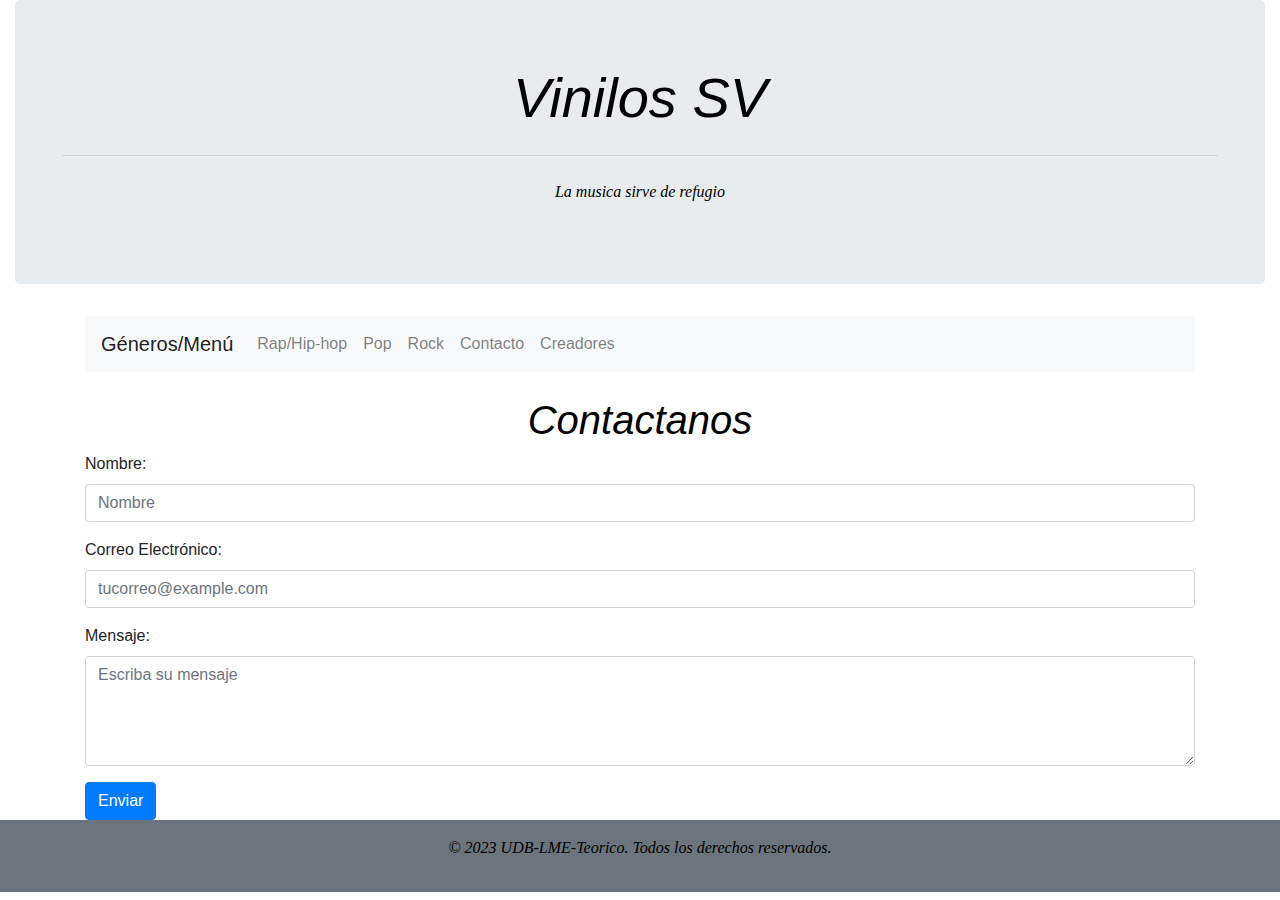
<file: contacto.html>
<!DOCTYPE html>
<html lang="en">

<head>
    <meta charset="UTF-8">
    <meta name="viewport" content="width=device-width, initial-scale=1, shrink-to-fit=no">
    <title>Rock</title>
    <link rel="stylesheet" href="https://stackpath.bootstrapcdn.com/bootstrap/4.5.2/css/bootstrap.min.css"
        integrity="sha384-JcKb8q3iqJ61gNV9KGb8thSsNjpSL0n8PARn9HuZOnIxN0hoP+VmmDGMN5t9UJ0Z" crossorigin="anonymous">
    <link rel="stylesheet" href="css/estilo.css">
</head>

<body>
    <div class="container-fluid">
        <div class="row">
            <div class="col">
                <div class="jumbotron jumbutron-fluid">
                    <div class="container-fluid text-center">
                        <h1 class="display-4">Vinilos SV</h1>
                        <hr class="my-4">
                        <p>La musica sirve de refugio</p>
                    </div>
                </div>
            </div>
        </div>
    </div>
    <div class="container">
        <div class="row">
            <div class="col">
                <nav class="navbar navbar-expand-lg navbar-light bg-light">
                    <a class="navbar-brand" href="index.html">Géneros/Menú</a>
                    <button class="navbar-toggler" type="button" data-toggle="collapse" data-target="#menu"
                        aria-controls="navbarSupportedContent" aria-expanded="false" aria-label="Toggle navigation">
                        <span class="navbar-toggler-icon"></span>
                    </button>
                    <div class="collapse navbar-collapse" id="menu">
                        <ul class="navbar-nav mr-auto">
                            <li class="nav-item">
                                <a class="nav-link" href="rap&hiphop.html">Rap/Hip-hop <span
                                        class="sr-only">(current)</span></a>
                            </li>
                            <li class="nav-item">
                                <a class="nav-link" href="pop.html">Pop <span class="sr-only">(current)</span></a>
                            </li>
                            <li class="nav-item">
                                <a class="nav-link" href="rock.html">Rock <span class="sr-only">(current)</span></a>
                            </li>
                            <li class="nav-item">
                                <a class="nav-link" href="contacto.html">Contacto <span class="sr-only">(current)</span></a>
                            </li>
                            <li class="nav-item">
                                <a class="nav-link" href="creadores.html">Creadores <span class="sr-only">(current)</span></a>
                            </li>
                        </ul>
                    </div>
                </nav>
            </div>
        </div>
    </div>

    <div class="container mt-4">
        <h1 class="text-center">Contactanos</h1>    
        <form>
            <div class="form-group">
                <label for="nombre">Nombre:</label>
                <input type="text" class="form-control" id="nombre" placeholder="Nombre">
            </div>
    
            <div class="form-group">
                <label for="email">Correo Electrónico:</label>
                <input type="email" class="form-control" id="email" placeholder="tucorreo@example.com">
            </div>
    
            <div class="form-group">
                <label for="mensaje">Mensaje:</label>
                <textarea class="form-control" id="mensaje" rows="4" placeholder="Escriba su mensaje"></textarea>
            </div>
    
            <button type="submit" class="btn btn-primary">Enviar</button>
        </form>
    
    </div>

    <footer class="bg-secondary  text-white text-center py-3">
        <div class="container">
            <p>&copy; 2023 UDB-LME-Teorico. Todos los derechos reservados.</p>
        </div>
    </footer>
    
    <!---Script necesario para utilizar Bootstrap--->
    <script src="https://code.jquery.com/jquery-3.5.1.slim.min.js"
        integrity="sha384-DfXdz2htPH0lsSSs5nCTpuj/zy4C+OGpamoFVy38MVBnE+IbbVYUew+OrCXaRkfj"
        crossorigin="anonymous"></script>
    <script src="https://cdn.jsdelivr.net/npm/popper.js@1.16.1/dist/umd/popper.min.js"
        integrity="sha384-9/reFTGAW83EW2RDu2S0VKaIzap3H66lZH81PoYlFhbGU+6BZp6G7niu735Sk7lN"
        crossorigin="anonymous"></script>
    <script src="https://stackpath.bootstrapcdn.com/bootstrap/4.5.2/js/bootstrap.min.js"
        integrity="sha384-B4gt1jrGC7Jh4AgTPSdUtOBvfO8shuf57BaghqFfPlYxofvL8/KUEfYiJOMMV+rV"
        crossorigin="anonymous"></script>
</body>

</html>
</file>
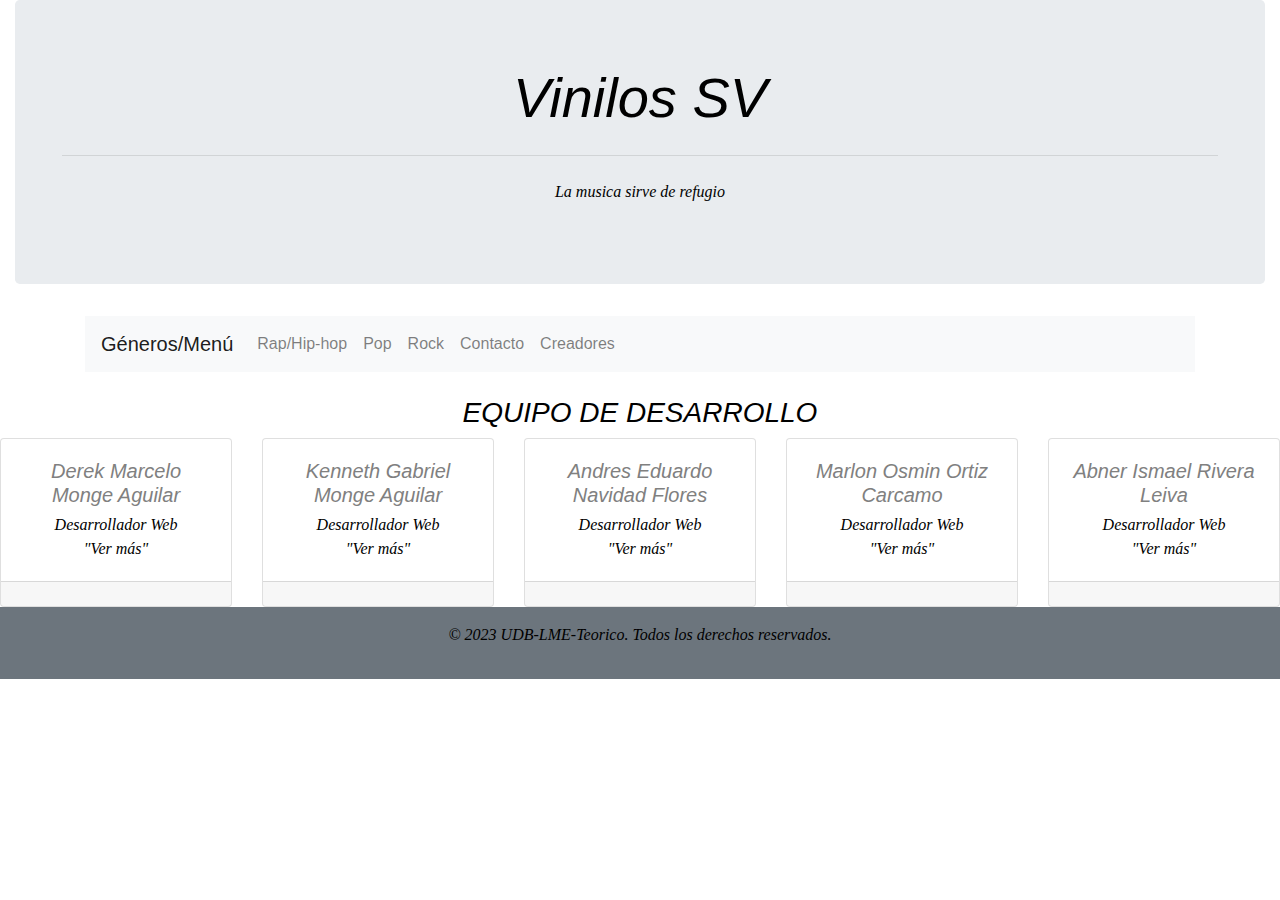
<file: creadores.html>
<!DOCTYPE html>
<html lang="en">

<head>
    <meta charset="UTF-8">
    <meta name="viewport" content="width=device-width, initial-scale=1, shrink-to-fit=no">
    <title>Rock</title>
    <link rel="stylesheet" href="https://stackpath.bootstrapcdn.com/bootstrap/4.5.2/css/bootstrap.min.css"
        integrity="sha384-JcKb8q3iqJ61gNV9KGb8thSsNjpSL0n8PARn9HuZOnIxN0hoP+VmmDGMN5t9UJ0Z" crossorigin="anonymous">
    <link rel="stylesheet" href="css/estilo.css">
</head>

<body>
    <div class="container-fluid">
        <div class="row">
            <div class="col">
                <div class="jumbotron jumbutron-fluid">
                    <div class="container-fluid text-center">
                        <h1 class="display-4">Vinilos SV</h1>
                        <hr class="my-4">
                        <p>La musica sirve de refugio</p>
                    </div>
                </div>
            </div>
        </div>
    </div>
    <div class="container">
        <div class="row">
            <div class="col">
                <nav class="navbar navbar-expand-lg navbar-light bg-light">
                    <a class="navbar-brand" href="index.html">Géneros/Menú</a>
                    <button class="navbar-toggler" type="button" data-toggle="collapse" data-target="#menu"
                        aria-controls="navbarSupportedContent" aria-expanded="false" aria-label="Toggle navigation">
                        <span class="navbar-toggler-icon"></span>
                    </button>
                    <div class="collapse navbar-collapse" id="menu">
                        <ul class="navbar-nav mr-auto">
                            <li class="nav-item">
                                <a class="nav-link" href="rap&hiphop.html">Rap/Hip-hop <span
                                        class="sr-only">(current)</span></a>
                            </li>
                            <li class="nav-item">
                                <a class="nav-link" href="pop.html">Pop <span class="sr-only">(current)</span></a>
                            </li>
                            <li class="nav-item">
                                <a class="nav-link" href="rock.html">Rock <span class="sr-only">(current)</span></a>
                            </li>
                            <li class="nav-item">
                                <a class="nav-link" href="contacto.html">Contacto <span class="sr-only">(current)</span></a>
                            </li>
                            <li class="nav-item">
                                <a class="nav-link" href="creadores.html">Creadores <span class="sr-only">(current)</span></a>
                            </li>
                        </ul>
                    </div>
                </nav>
            </div>
        </div>
    </div>
    <div class="row mt-4" id="sobrenosotros">
        <div class="col text-center">
            <h3>EQUIPO DE DESARROLLO</h3>
            <div class="card-deck">

                <!-- Creador 1 -->
                <div class="card text-center">
                    <div class="card-body">
                        <h5 class="card-title">Derek Marcelo Monge Aguilar</h5>
                        <p class="card-subtitle">Desarrollador Web</p>
                        <p class="card-text">"Ver más"</p>
                    </div>
                    <div class="card-footer">
                        <small class="text-muted"></small>
                    </div>
                </div>

                <!-- Creador 2 -->
                <div class="card text-center">
                    <div class="card-body">
                        <h5 class="card-title">Kenneth Gabriel Monge Aguilar</h5>
                        <p class="card-subtitle">Desarrollador Web</p>
                        <p class="card-text">"Ver más"</p>
                    </div>
                    <div class="card-footer">
                        <small class="text-muted"></small>
                    </div>
                </div>

                <!-- Creador 3 -->
                <div class="card text-center">
                    <div class="card-body">
                        <h5 class="card-title">Andres Eduardo Navidad Flores</h5>
                        <p class="card-subtitle">Desarrollador Web</p>
                        <p class="card-text">"Ver más"</p>
                    </div>
                    <div class="card-footer">
                        <small class="text-muted"></small>
                    </div>
                </div>

                <!-- Creador 4 -->
                <div class="card text-center">
                    <div class="card-body">
                        <h5 class="card-title">Marlon Osmin Ortiz Carcamo</h5>
                        <p class="card-subtitle">Desarrollador Web</p>
                        <p class="card-text">"Ver más"</p>
                    </div>
                    <div class="card-footer">
                        <small class="text-muted"></small>
                    </div>
                </div>

                <!-- Creador 5 -->
                <div class="card text-center">
                    <div class="card-body">
                        <h5 class="card-title">Abner Ismael Rivera Leiva</h5>
                        <p class="card-subtitle">Desarrollador Web</p>
                        <p class="card-text">"Ver más"</p>
                    </div>
                    <div class="card-footer">
                        <small class="text-muted"></small>
                    </div>
                </div>

            </div>
        </div>
    </div>


    <footer class="bg-secondary  text-white text-center py-3">
        <div class="container">
            <p>&copy; 2023 UDB-LME-Teorico. Todos los derechos reservados.</p>
        </div>
    </footer>

    <!---Script necesario para utilizar Bootstrap--->
    <script src="https://code.jquery.com/jquery-3.5.1.slim.min.js"
        integrity="sha384-DfXdz2htPH0lsSSs5nCTpuj/zy4C+OGpamoFVy38MVBnE+IbbVYUew+OrCXaRkfj"
        crossorigin="anonymous"></script>
    <script src="https://cdn.jsdelivr.net/npm/popper.js@1.16.1/dist/umd/popper.min.js"
        integrity="sha384-9/reFTGAW83EW2RDu2S0VKaIzap3H66lZH81PoYlFhbGU+6BZp6G7niu735Sk7lN"
        crossorigin="anonymous"></script>
    <script src="https://stackpath.bootstrapcdn.com/bootstrap/4.5.2/js/bootstrap.min.js"
        integrity="sha384-B4gt1jrGC7Jh4AgTPSdUtOBvfO8shuf57BaghqFfPlYxofvL8/KUEfYiJOMMV+rV"
        crossorigin="anonymous"></script>
</body>

</html>
</file>
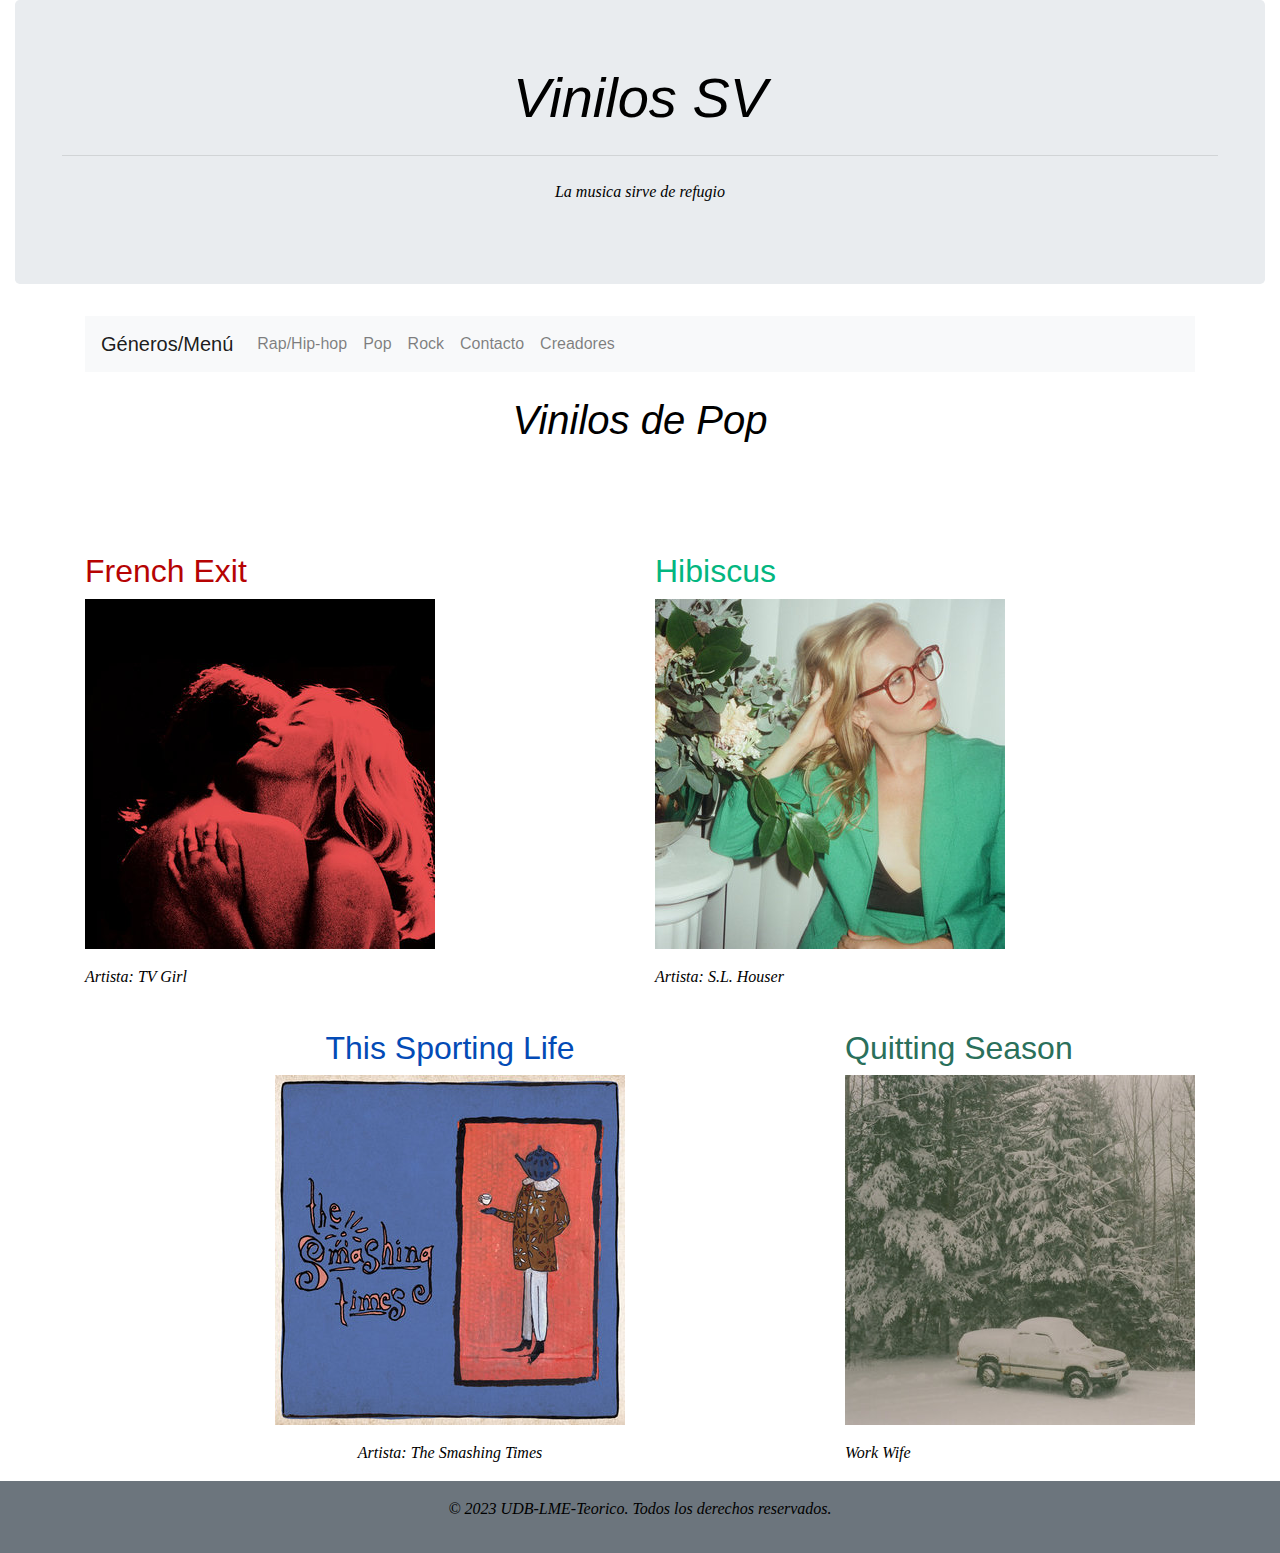
<file: pop.html>
<!DOCTYPE html>
<html lang="en">

<head>
    <meta charset="UTF-8">
    <meta name="viewport" content="width=device-width, initial-scale=1, shrink-to-fit=no">
    <title>Pop</title>
    <link rel="stylesheet" href="https://stackpath.bootstrapcdn.com/bootstrap/4.5.2/css/bootstrap.min.css"
        integrity="sha384-JcKb8q3iqJ61gNV9KGb8thSsNjpSL0n8PARn9HuZOnIxN0hoP+VmmDGMN5t9UJ0Z" crossorigin="anonymous">
    <link rel="stylesheet" href="css/estilo.css">
</head>

<body>
    <div class="container-fluid">
        <div class="row">
            <div class="col">
                <div class="jumbotron jumbutron-fluid">
                    <div class="container-fluid text-center">
                        <h1 class="display-4">Vinilos SV</h1>
                        <hr class="my-4">
                        <p>La musica sirve de refugio</p>
                    </div>
                </div>
            </div>
        </div>
    </div>
    <div class="container">
        <div class="row">
            <div class="col">
                <nav class="navbar navbar-expand-lg navbar-light bg-light">
                    <a class="navbar-brand" href="index.html">Géneros/Menú</a>
                    <button class="navbar-toggler" type="button" data-toggle="collapse" data-target="#menu"
                        aria-controls="navbarSupportedContent" aria-expanded="false" aria-label="Toggle navigation">
                        <span class="navbar-toggler-icon"></span>
                    </button>
                    <div class="collapse navbar-collapse" id="menu">
                        <ul class="navbar-nav mr-auto">
                            <li class="nav-item">
                                <a class="nav-link" href="rap&hiphop.html">Rap/Hip-hop <span
                                        class="sr-only">(current)</span></a>
                            </li>
                            <li class="nav-item">
                                <a class="nav-link" href="pop.html">Pop <span class="sr-only">(current)</span></a>
                            </li>
                            <li class="nav-item">
                                <a class="nav-link" href="rock.html">Rock <span class="sr-only">(current)</span></a>
                            </li>
                            <li class="nav-item">
                                <a class="nav-link" href="contacto.html">Contacto <span class="sr-only">(current)</span></a>
                            </li>
                            <li class="nav-item">
                                <a class="nav-link" href="creadores.html">Creadores <span class="sr-only">(current)</span></a>
                            </li>
                        </ul>
                    </div>
                </nav>
            </div>
        </div>
    </div>

    <!--Uso de Manejo de filas y columnas-->
    <div class="container mt-4">
        <h1 class="text-center" style="padding-bottom: 100px;">Vinilos de Pop</h1>

        <!--Primera Fila Gracias a Bootstrap-->
        <div class="row">
            <!-- Primer Columna Gracias a Bootstrap  -->
            <div class="col-md-6">
                <h2 id="pop-titulo1">French Exit</h2>
                <img src="img/Frech_Exit_TV_Girl.jpg" alt="Imagen 3" class="img-fluid mb-3">
                <p>Artista: TV Girl</p>
            </div>

            <!-- Segunda Columna Gracias a Bootstrap -->
            <div class="col-md-6">
                <h2 id="pop-titulo2">Hibiscus</h2>
                <img src="img/Hibiscus S.L. Houser.jpg" alt="Imagen 3" class="img-fluid mb-3">
                <p>Artista: S.L. Houser</p>
            </div>
        </div>

        <!-- Segunda Fila Gracias a Bootstrap  -->
        <div class="row mt-4">
            <!-- Columna 3 -->
            <div class="col-md-8">
                <h2 id="pop-titulo3">This Sporting Life</h2>
                <img src="img/This Sporting Life The Smashing Times.jpg" alt="Imagen 3" class="img-fluid mb-3">
                <p>Artista: The Smashing Times</p>
            </div>

            <!-- Cuarta Columna Gracias a Bootstrap -->
            <div class="col-md-4">
                <h2 id="pop-titulo4">Quitting Season</h2>
                <img src="img/Quitting Season Work Wife.jpg" alt="Imagen 3" class="img-fluid mb-3">
                <p>Work Wife</p>
            </div>
        </div>
    </div>

    <footer class="bg-secondary  text-white text-center py-3">
        <div class="container">
            <p>&copy; 2023 UDB-LME-Teorico. Todos los derechos reservados.</p>
        </div>
    </footer>

    <!---Script necesario para utilizar Bootstrap--->
    <script src="https://code.jquery.com/jquery-3.5.1.slim.min.js"
        integrity="sha384-DfXdz2htPH0lsSSs5nCTpuj/zy4C+OGpamoFVy38MVBnE+IbbVYUew+OrCXaRkfj"
        crossorigin="anonymous"></script>
    <script src="https://cdn.jsdelivr.net/npm/popper.js@1.16.1/dist/umd/popper.min.js"
        integrity="sha384-9/reFTGAW83EW2RDu2S0VKaIzap3H66lZH81PoYlFhbGU+6BZp6G7niu735Sk7lN"
        crossorigin="anonymous"></script>
    <script src="https://stackpath.bootstrapcdn.com/bootstrap/4.5.2/js/bootstrap.min.js"
        integrity="sha384-B4gt1jrGC7Jh4AgTPSdUtOBvfO8shuf57BaghqFfPlYxofvL8/KUEfYiJOMMV+rV"
        crossorigin="anonymous"></script>
</body>

</html>
</file>
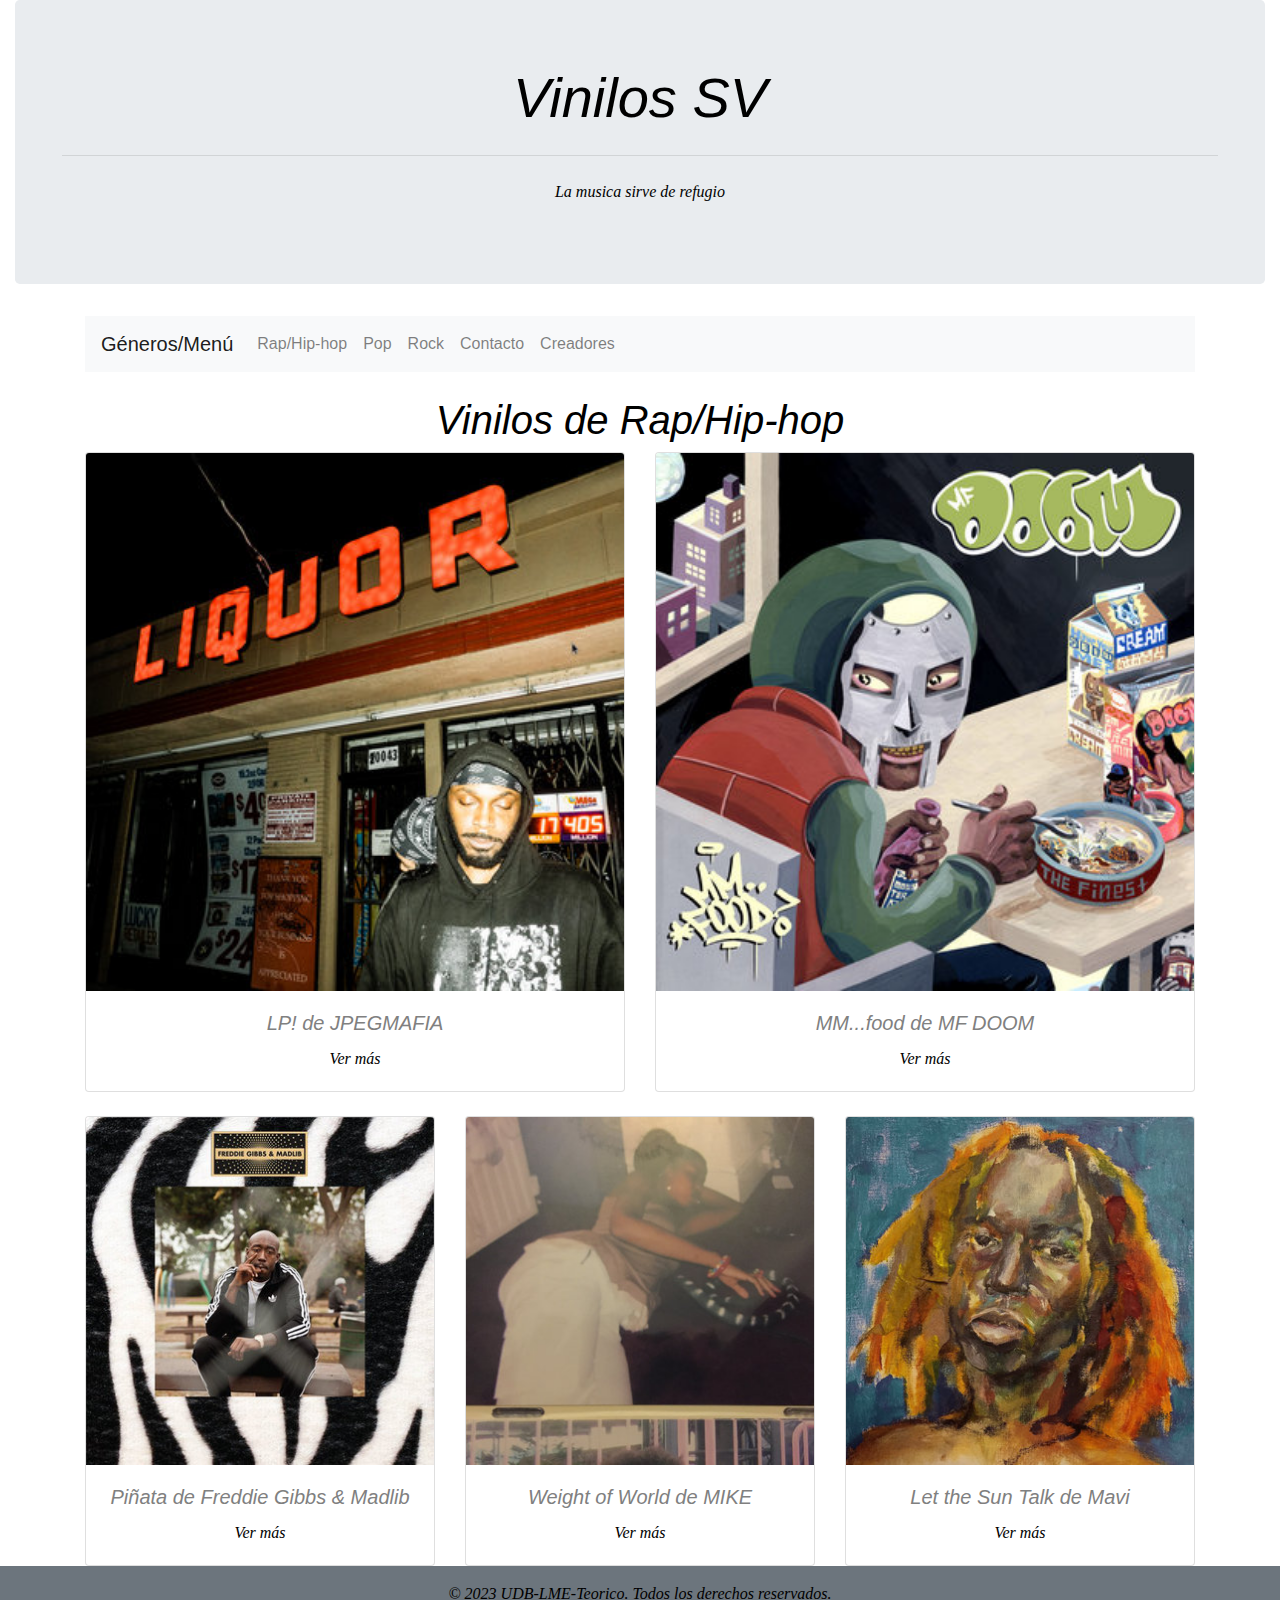
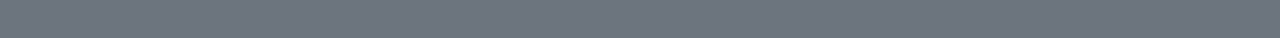
<file: rap&hiphop.html>
<!DOCTYPE html>
<html lang="en">

<head>
  <meta charset="UTF-8">
  <meta name="viewport" content="width=device-width, initial-scale=1, shrink-to-fit=no">
  <title>Rap/Hip-hop</title>
  <link rel="stylesheet" href="https://stackpath.bootstrapcdn.com/bootstrap/4.5.2/css/bootstrap.min.css"
    integrity="sha384-JcKb8q3iqJ61gNV9KGb8thSsNjpSL0n8PARn9HuZOnIxN0hoP+VmmDGMN5t9UJ0Z" crossorigin="anonymous">
  <link rel="stylesheet" href="css/estilo.css">
</head>

<body>
  <div class="container-fluid">
    <div class="row">
      <div class="col">
        <div class="jumbotron jumbutron-fluid">
          <div class="container-fluid text-center">
            <h1 class="display-4">Vinilos SV</h1>
            <hr class="my-4">
            <p>La musica sirve de refugio</p>
          </div>
        </div>
      </div>
    </div>
  </div>
  <div class="container">
    <div class="row">
      <div class="col">
        <nav class="navbar navbar-expand-lg navbar-light bg-light">
          <a class="navbar-brand" href="index.html">Géneros/Menú</a>
          <button class="navbar-toggler" type="button" data-toggle="collapse" data-target="#menu"
            aria-controls="navbarSupportedContent" aria-expanded="false" aria-label="Toggle navigation">
            <span class="navbar-toggler-icon"></span>
          </button>
          <div class="collapse navbar-collapse" id="menu">
            <ul class="navbar-nav mr-auto">
              <li class="nav-item">
                <a class="nav-link" href="rap&hiphop.html">Rap/Hip-hop <span class="sr-only">(current)</span></a>
              </li>
              <li class="nav-item">
                <a class="nav-link" href="pop.html">Pop <span class="sr-only">(current)</span></a>
              </li>
              <li class="nav-item">
                <a class="nav-link" href="rock.html">Rock <span class="sr-only">(current)</span></a>
              </li>
              <li class="nav-item">
                <a class="nav-link" href="contacto.html">Contacto <span class="sr-only">(current)</span></a>
              </li>
              <li class="nav-item">
                <a class="nav-link" href="creadores.html">Creadores <span class="sr-only">(current)</span></a>
              </li>
            </ul>
          </div>
        </nav>
      </div>
    </div>
  </div>
  <div class="container mt-4">
    <h1 class="text-center">Vinilos de Rap/Hip-hop</h1>
    <!--Diseñando con rejilla y Sus Tipos-->
    <div class="row">
      <div class="col-md-6">
        <div class="card">
          <img src="img/LP!_jpeg.jpg" class="card-img-top" alt="Imagen 1">
          <div class="card-body">
            <h5 class="card-title">LP! de JPEGMAFIA</h5>
            <p class="card-text">Ver más</p>
          </div>
        </div>
      </div>
      <!--Diseñando con rejilla y Sus Tipos-->
      <div class="col-md-6">
        <div class="card">
          <img src="img/MM...food_MF DOOM.jpg" class="card-img-top" alt="Imagen 2">
          <div class="card-body">
            <h5 class="card-title">MM...food de MF DOOM</h5>
            <p class="card-text">Ver más</p>
          </div>
        </div>
      </div>
    </div>
    <!--Diseñando con rejilla y Sus Tipos-->
    <div class="row mt-4">
      <div class="col-md-4">
        <div class="card">
          <img src="img/Freddie Gibbs&Madlib_Piñata.jpg" class="card-img-top" alt="Imagen 3">
          <div class="card-body">
            <h5 class="card-title">Piñata de Freddie Gibbs & Madlib</h5>
            <p class="card-text">Ver más</p>
          </div>
        </div>
      </div>
      <!--Diseñando con rejilla y Sus Tipos-->
      <div class="col-md-4">
        <div class="card">
          <img src="img/weight of world_ MIKE.jpg" class="card-img-top" alt="Imagen 4">
          <div class="card-body">
            <h5 class="card-title">Weight of World de MIKE</h5>
            <p class="card-text">Ver más</p>
          </div>
        </div>
      </div>
      <!--Diseñando con rejilla y Sus Tipos-->
      <div class="col-md-4">
        <div class="card">
          <img src="img/let the sun talkdeMavi.jpg" class="card-img-top" alt="Imagen 5">
          <div class="card-body">
            <h5 class="card-title">Let the Sun Talk de Mavi</h5>
            <p class="card-text">Ver más</p>
          </div>
        </div>
      </div>
    </div>
  </div>

  <footer class="bg-secondary  text-white text-center py-3">
    <div class="container">
      <p>&copy; 2023 UDB-LME-Teorico. Todos los derechos reservados.</p>
    </div>
  </footer>

  <!---Script necesario para utilizar Bootstrap--->
  <script src="https://code.jquery.com/jquery-3.5.1.slim.min.js"
    integrity="sha384-DfXdz2htPH0lsSSs5nCTpuj/zy4C+OGpamoFVy38MVBnE+IbbVYUew+OrCXaRkfj"
    crossorigin="anonymous"></script>
  <script src="https://cdn.jsdelivr.net/npm/popper.js@1.16.1/dist/umd/popper.min.js"
    integrity="sha384-9/reFTGAW83EW2RDu2S0VKaIzap3H66lZH81PoYlFhbGU+6BZp6G7niu735Sk7lN"
    crossorigin="anonymous"></script>
  <script src="https://stackpath.bootstrapcdn.com/bootstrap/4.5.2/js/bootstrap.min.js"
    integrity="sha384-B4gt1jrGC7Jh4AgTPSdUtOBvfO8shuf57BaghqFfPlYxofvL8/KUEfYiJOMMV+rV"
    crossorigin="anonymous"></script>
</body>

</html>
</file>
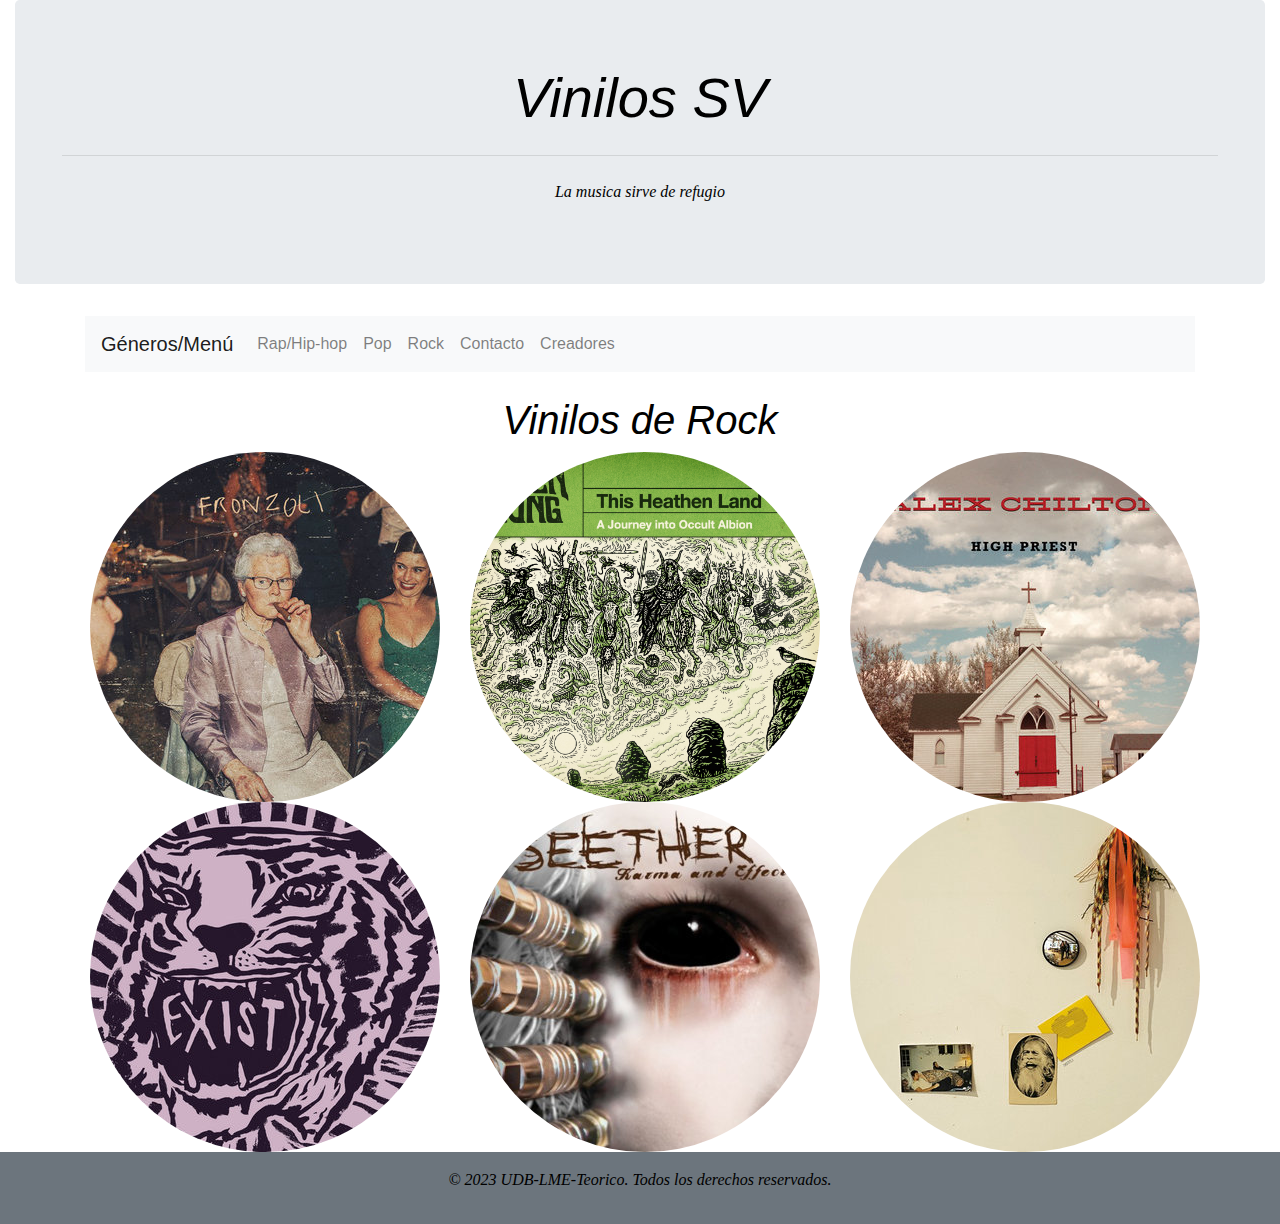
<file: rock.html>
<!DOCTYPE html>
<html lang="en">

<head>
    <meta charset="UTF-8">
    <meta name="viewport" content="width=device-width, initial-scale=1, shrink-to-fit=no">
    <title>Rock</title>
    <link rel="stylesheet" href="https://stackpath.bootstrapcdn.com/bootstrap/4.5.2/css/bootstrap.min.css"
        integrity="sha384-JcKb8q3iqJ61gNV9KGb8thSsNjpSL0n8PARn9HuZOnIxN0hoP+VmmDGMN5t9UJ0Z" crossorigin="anonymous">
    <link rel="stylesheet" href="css/estilo.css">
</head>

<body>
    <div class="container-fluid">
        <div class="row">
            <div class="col">
                <div class="jumbotron jumbutron-fluid">
                    <div class="container-fluid text-center">
                        <h1 class="display-4">Vinilos SV</h1>
                        <hr class="my-4">
                        <p>La musica sirve de refugio</p>
                    </div>
                </div>
            </div>
        </div>
    </div>
    <div class="container">
        <div class="row">
            <div class="col">
                <nav class="navbar navbar-expand-lg navbar-light bg-light">
                    <a class="navbar-brand" href="index.html">Géneros/Menú</a>
                    <button class="navbar-toggler" type="button" data-toggle="collapse" data-target="#menu"
                        aria-controls="navbarSupportedContent" aria-expanded="false" aria-label="Toggle navigation">
                        <span class="navbar-toggler-icon"></span>
                    </button>
                    <div class="collapse navbar-collapse" id="menu">
                        <ul class="navbar-nav mr-auto">
                            <li class="nav-item">
                                <a class="nav-link" href="rap&hiphop.html">Rap/Hip-hop <span
                                        class="sr-only">(current)</span></a>
                            </li>
                            <li class="nav-item">
                                <a class="nav-link" href="pop.html">Pop <span class="sr-only">(current)</span></a>
                            </li>
                            <li class="nav-item">
                                <a class="nav-link" href="rock.html">Rock <span class="sr-only">(current)</span></a>
                            </li>
                            <li class="nav-item">
                                <a class="nav-link" href="contacto.html">Contacto <span class="sr-only">(current)</span></a>
                            </li>
                            <li class="nav-item">
                                <a class="nav-link" href="creadores.html">Creadores <span class="sr-only">(current)</span></a>
                            </li>
                        </ul>
                    </div>
                </nav>
            </div>
        </div>
    </div>

    <!--Uso de Imagenes Responsivas-->
    <div class="container mt-4">
        <h1 class="text-center">Vinilos de Rock</h1>

        <div class="row">
            <div class="col-md-4">
                <img src="img/Fronzoli Psychedelic Porn Crumpets.jpg" alt="Imagen 1" class="img-fluid" id="rock-img">
            </div>

            <div class="col-md-4">
                <img src="img/This Heathen Land.jpg" alt="Imagen 2" class="img-fluid" id="rock-img">
            </div>

            <div class="col-md-4">
                <img src="img/Alex Chilton.jpg" alt="Imagen 3" class="img-fluid" id="rock-img">
            </div>
        </div>

        <div class="row">
            <div class="col-md-4">
                <img src="img/Exist.jpg" alt="Imagen 1" class="img-fluid" id="rock-img">
            </div>

            <div class="col-md-4">
                <img src="img/Karma and Effect.jpg" alt="Imagen 2" class="img-fluid" id="rock-img">
            </div>

            <div class="col-md-4">
                <img src="img/Meets the Mighty Flashlight.jpg" alt="Imagen 3" class="img-fluid" id="rock-img">
            </div>
        </div>

    </div>

    <footer class="bg-secondary  text-white text-center py-3">
        <div class="container">
            <p>&copy; 2023 UDB-LME-Teorico. Todos los derechos reservados.</p>
        </div>
    </footer>

    <!---Script necesario para utilizar Bootstrap--->
    <script src="https://code.jquery.com/jquery-3.5.1.slim.min.js"
        integrity="sha384-DfXdz2htPH0lsSSs5nCTpuj/zy4C+OGpamoFVy38MVBnE+IbbVYUew+OrCXaRkfj"
        crossorigin="anonymous"></script>
    <script src="https://cdn.jsdelivr.net/npm/popper.js@1.16.1/dist/umd/popper.min.js"
        integrity="sha384-9/reFTGAW83EW2RDu2S0VKaIzap3H66lZH81PoYlFhbGU+6BZp6G7niu735Sk7lN"
        crossorigin="anonymous"></script>
    <script src="https://stackpath.bootstrapcdn.com/bootstrap/4.5.2/js/bootstrap.min.js"
        integrity="sha384-B4gt1jrGC7Jh4AgTPSdUtOBvfO8shuf57BaghqFfPlYxofvL8/KUEfYiJOMMV+rV"
        crossorigin="anonymous"></script>
</body>

</html>
</file>
<file: css/estilo.css>
*{
    padding: 0;
    margin: 0;
}

p{
    font-style: italic;
    color: black;
    font-family: 'Times New Roman', Times, serif;
}

h1{
    color: black;
    font-style: italic;
}

h3{
    font-style: oblique;
    color: black;
}

h5{
    font-style: italic;
    color: gray;
}
.row{
    display: flex;
    justify-content: center;
    align-items: center;
}

.col-md-8{
    display: flex;
    flex-direction: column;
    justify-content: center;
    align-items: center;
}

.img{
   margin-left: 5px;
   margin-top: 5px;
}

.card-body{
    display: flex;
    flex-direction: column;
    justify-content: center;
    align-items: center;
}

/*Estilos de la pagina Pop*/

#pop-titulo1{
    color: rgb(182, 3, 3);
}

#pop-titulo2{
    color: rgb(3, 182, 128);
}

#pop-titulo3{
    color: rgb(3, 75, 182);
}

#pop-titulo4{
    color: rgb(42, 112, 91);
}


/*Estilos de la pagina Rock*/ 

#rock-img{
    border-radius: 50%;
    margin-left: 5px;
}
</file>
